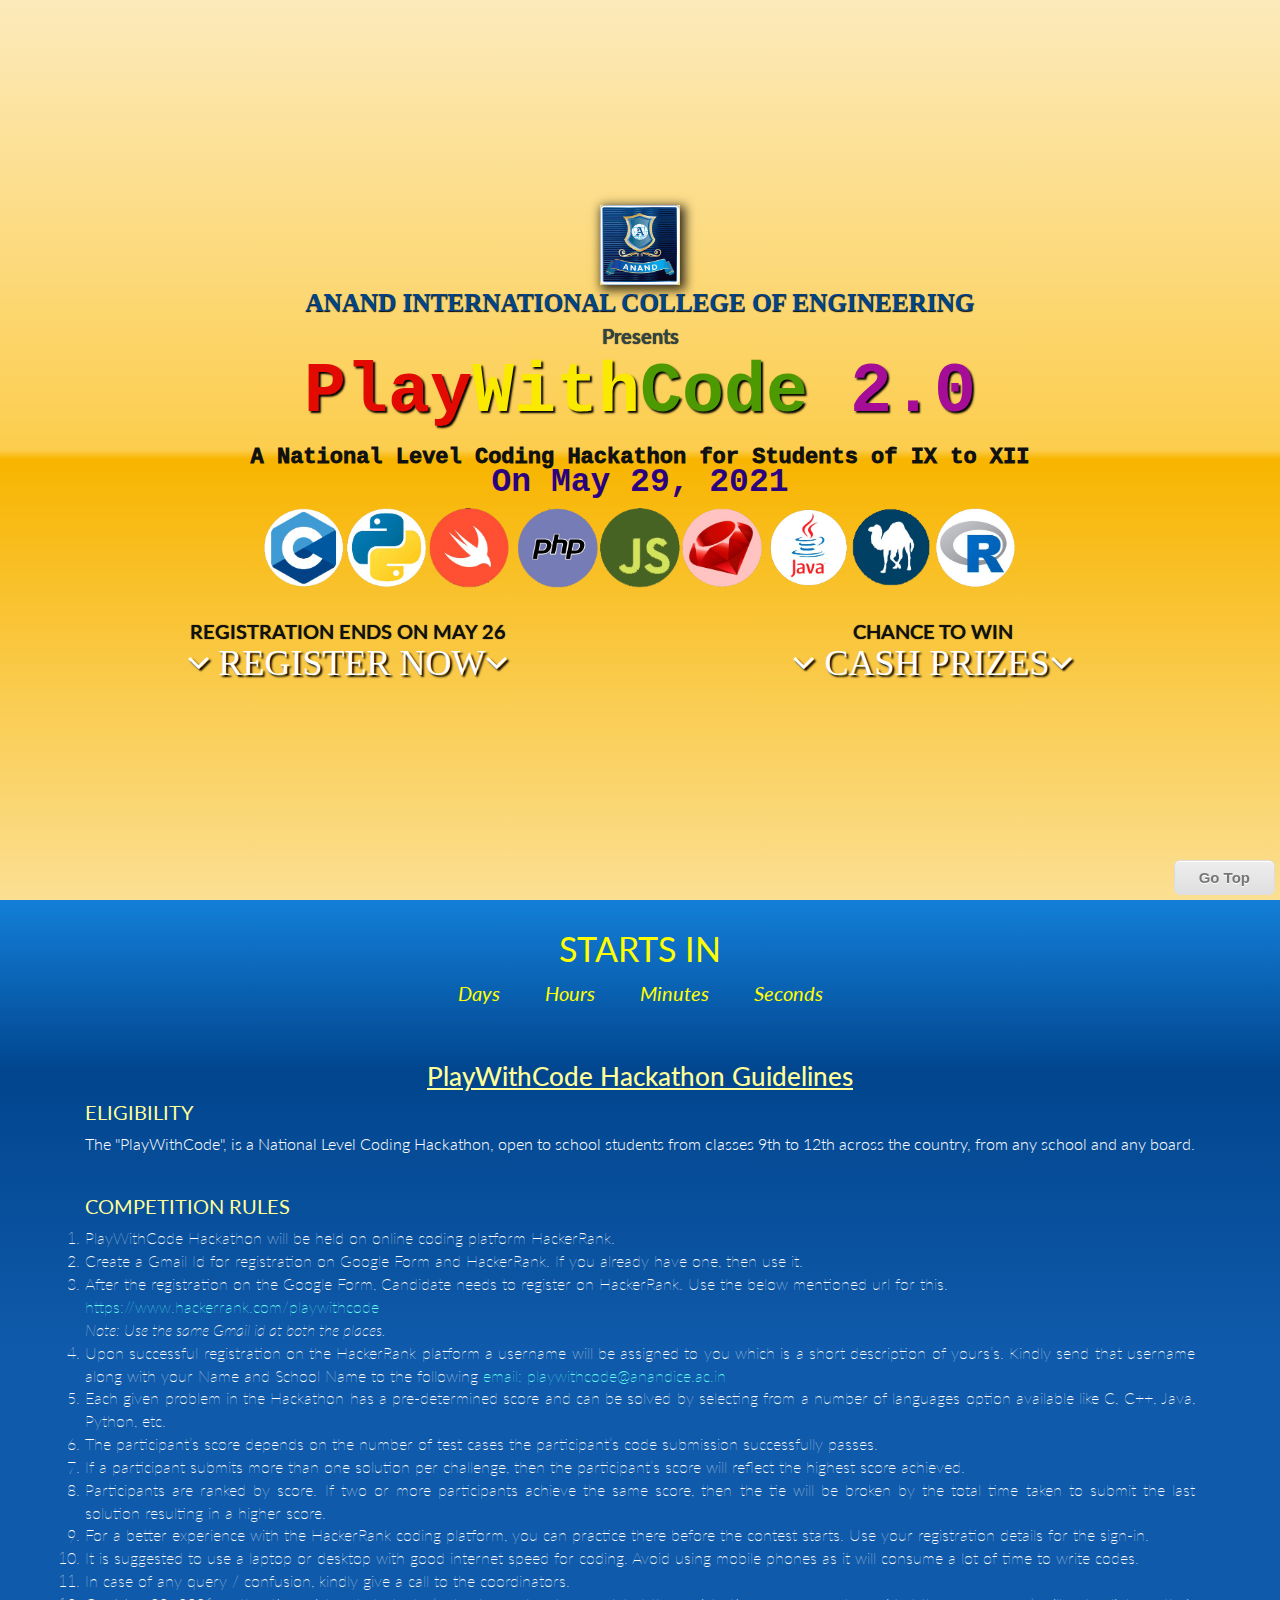
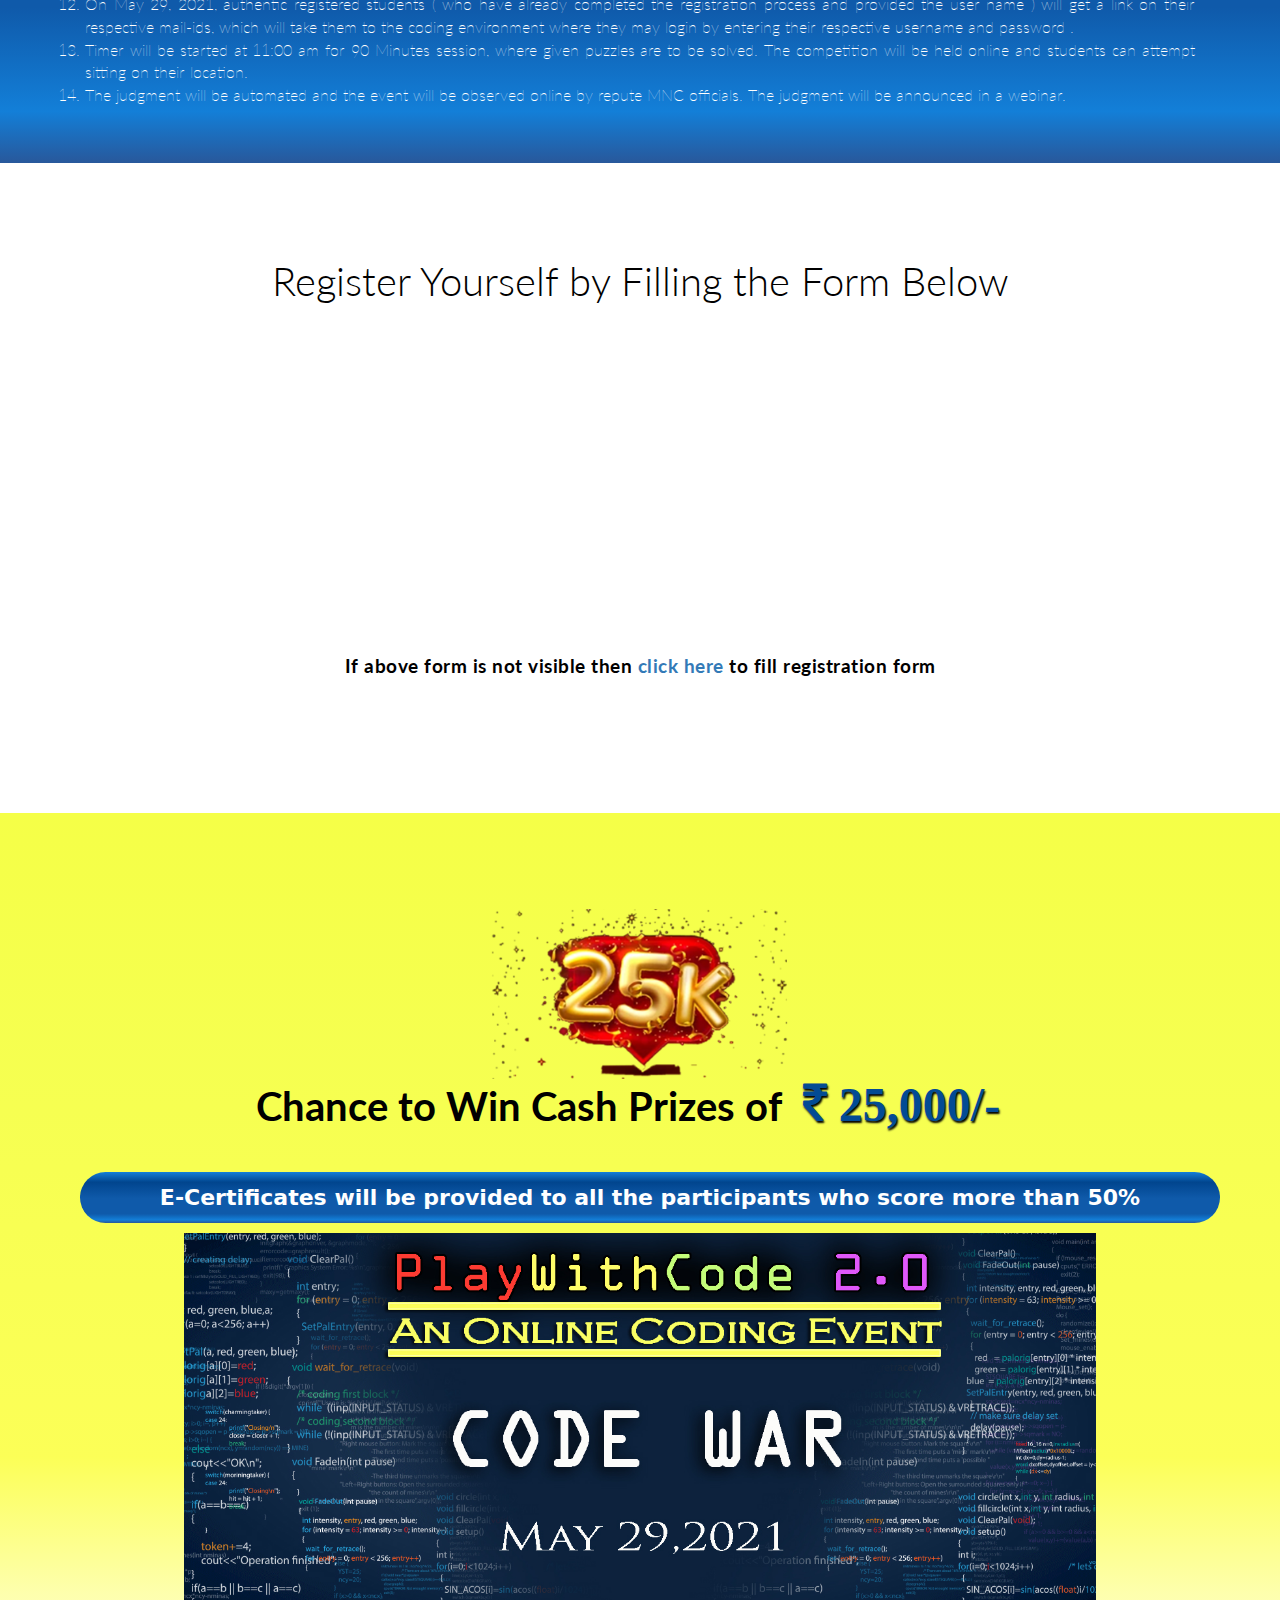
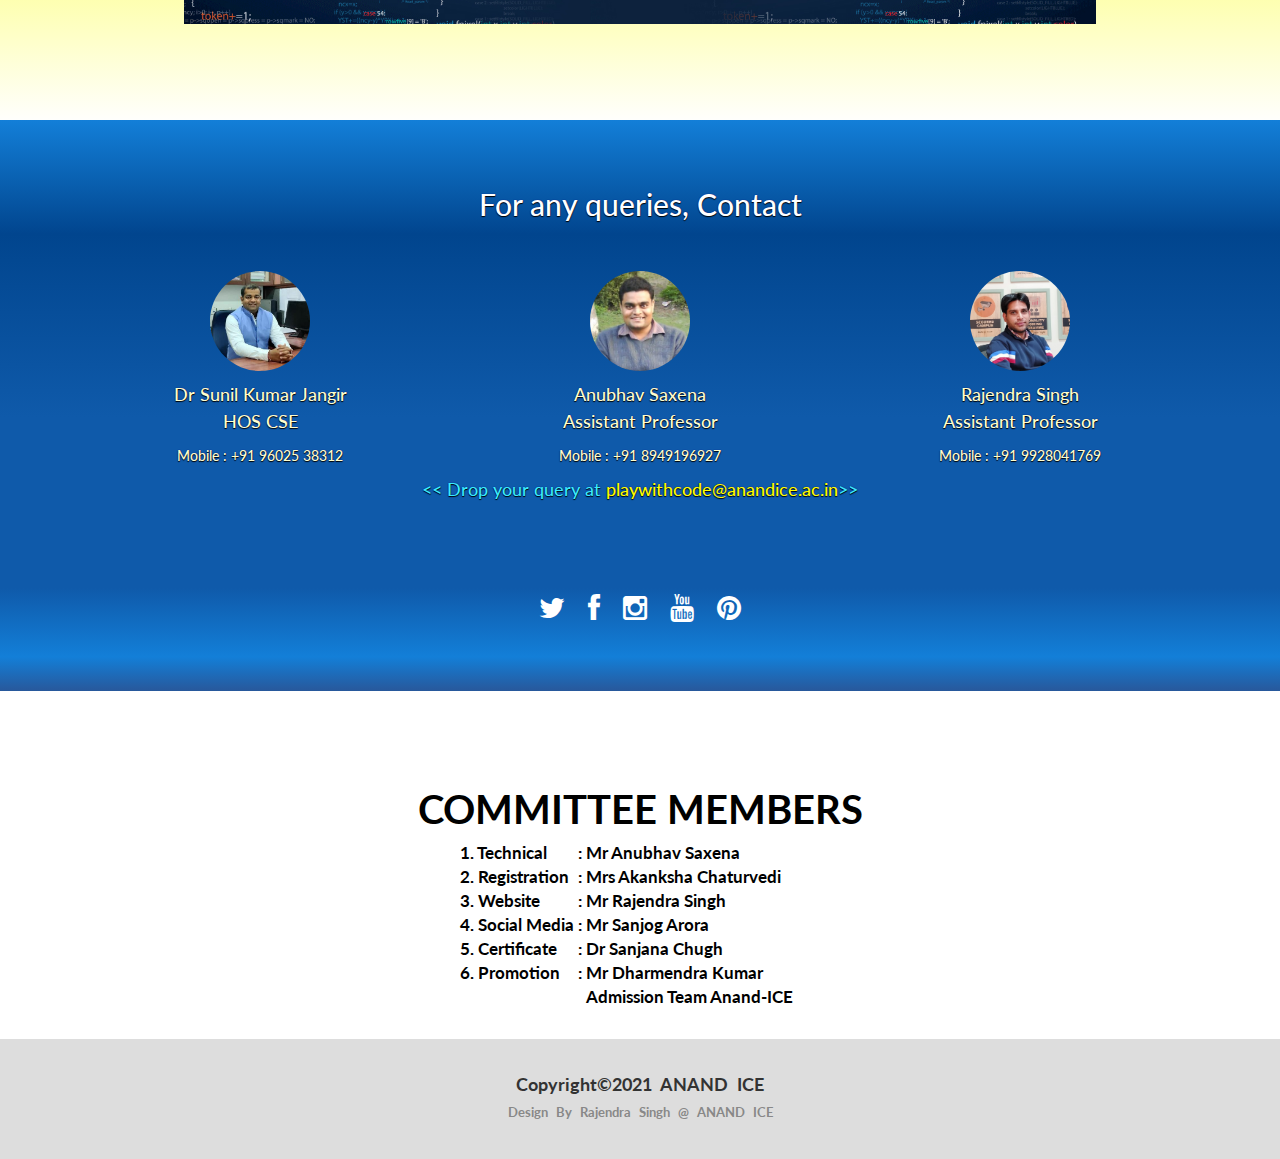
<file: index.html>
<!DOCTYPE html>
<html lang="en">
<head>
	<meta charset="utf-8">
	<title>PlayWithCode 2.0 | ANAND ICE | Online Hackathon</title>
    <meta name="viewport" content="width=device-width, initial-scale=1.0">
	<meta name="keywords" content="some keywords that best describe your business">
	<meta name="description" content="a short description of your company">
	<meta name="author" content="SRPACDY">

	<!-- Mobile Specific Metas
	================================================== -->
	<meta name="viewport" content="width=device-width, initial-scale=1, maximum-scale=1">

	<!-- CSS
	================================================== -->
	<link rel="stylesheet" href="css/bootstrap.css" type="text/css" media="screen">
	<link rel="stylesheet" href="css/bootstrap-theme.css" type="text/css" media="screen">
	<link rel="stylesheet" href="css/layout.css" type="text/css" media="screen">
	<link rel="stylesheet" href="css/background.css" type="text/css" media="screen">
	<link rel="stylesheet" href="css/font-awesome.min.css" type="text/css" media="screen">
	<link rel="stylesheet" href="css/quiz.css" type="text/css" media="screen">
	
	<!-- Favicons
	================================================== -->
	<link rel="shortcut icon" href="images/anand.jpg">

</head>
<body>

	<!-- Primary Page Layout
	================================================== -->

<div class="header bg" id="top">
	<div class="container">	
		<header class="col-xs-12 text-center"><a href="http://anandice.ac.in/" target="_blank"><img src="images/anand_logo.png" width="80" height="80" alt="" id="anandlogo" float="center"></a> 
			<p ><span class="txtshadow"><strong><span  style="font-family: algerian; font-size: 1.2em;">ANAND INTERNATIONAL COLLEGE OF ENGINEERING</span><br>
			<span style="font-size:20px;" id="presents">Presents</span></strong></span><br>
			<span class="txtshadow2" ><strong><span id="play">Play</span>With<span id="code">Code</span><span id="two"> 2.0</span></span>
			</p>
			<p class="txtshadow3" style="font-size:22px; font-family:Courier New, Courier, monospace; line-height: 25px">
				A National Level Coding Hackathon for Students of IX to XII <br> <strong style="font-size:1.5em; font-weight:600; color: #2b0180"> On May 29, 2021 </strong>
			</p>
				<!-- <img src="images/coding.jpg" width="300" height="120" alt="" id="anandlogo"> -->
				<img src="images/PL_02.png" width="250px" height="80px" alt="" >
				<img src="images/PL_01.png" width="250px" height="80px" alt="" >
				<img src="images/PL_03.png" width="250px" height="80px" alt="" >
			<div class="logo"   id="exam">					
				<div class="col-xs-12 text-center">
					<h4 style="font-size:20px; color: #F00;"><strong><span id="infor">Registered candidates will receive exam details and link on their registered mail id</span></strong></h4>
				</div>
			</div>
		</header>
		<div class="row">
			<div class="col-xs-6 text-center locat"><br><span class="full-text" id="p2">REGISTRATION ENDS ON MAY 26</span>
				<div class="down  loca">
					<a href="#register" class="smooth"><i class="fa fa-angle-down fa-3x"> <span id="p1">REGISTER NOW</span> </i><i class="fa fa-angle-down fa-3x"></i></a>
				</div>
			</div>
			<div class="col-xs-6 text-center locat" style="float: right;"><br><span class="full-text">CHANCE TO WIN</span>
				<div class="down  loca" >
					<a href="#prize" class="smooth"><i class="fa fa-angle-down fa-3x"> <span >CASH PRIZES</span> </i><i class="fa fa-angle-down fa-3x"></i></a>
				</div>
			</div>
		</div>
	</div>
</div>


<!--Block 2 --->
<div class="social modal-cont">
	<div class="container" >
		<div class="row">	
			<div class="col-xs-12 col-md-12 col-lg-12 text-center">
				<div class="logo"   id="main_head">
					<ul class="time"> 
					<li style="font-size:34px;">STARTS IN</li><br>
						<li>
							<span class="days" id="days"></span><br />
							<i class="full-text">Days</i>
							<i class="short-text">Day</i>
						</li>
						<li>
							<span class="hours" id="hours"></span><br />
							<i class="full-text">Hours</i>
							<i class="short-text">Hrs</i>
						</li>
						<li>
							<span class="minutes" id="minutes"></span><br />
							<i class="full-text">Minutes</i>
							<i class="short-text">Min</i>
						</li>
						<li>
							<span class="seconds" id="seconds"></span><br />
							<i class="full-text">Seconds</i>
							<i class="short-text">Sec</i>
						</li>
					</ul>
				</div>
				<div class="col-xs-12 text-center">
						<h3>PlayWithCode Hackathon Guidelines</h3>
						<h4>ELIGIBILITY</h4>
						<p>The "PlayWithCode", is a National Level Coding Hackathon, open to school students from classes 9th to 12th across the country, from any school and any board. </p><br> 
						<h4>COMPETITION RULES</h4>
						<div class="comprul" style="display: inline-block; text-align:justify; font-size:16px;">
						<ol>
						<li>PlayWithCode Hackathon will be held on online coding platform HackerRank.</li>
						<li>Create a Gmail Id for registration on Google Form and HackerRank. If you already have one, then use it.</li>
						<li>After the registration on the Google Form, Candidate needs to register on HackerRank. Use the below mentioned url for this.
							<br><a href="https://www.hackerrank.com/playwithcode" target="_blank">https://www.hackerrank.com/playwithcode</a>
							<br><i>Note: Use the same Gmail id at both the places.</i></li>
						<li>Upon successful registration on the HackerRank platform a username will be assigned to you which is a short description of yours’s. Kindly send that username along with your  Name and School Name to the following <a href = "mailto: playwithcode@nandice.ac.in">email: playwithcode@anandice.ac.in</a></li>
						<li>Each given problem in the Hackathon has a pre-determined score and can be solved by selecting from a number of languages option available like C, C++, Java, Python, etc.</li>
						<li>The participant’s score depends on the number of test cases the participant’s code submission successfully passes.</li>
						<li>If a participant submits more than one solution per challenge, then the participant’s score will reflect the highest score achieved.</li>
						<li>Participants are ranked by score. If two or more participants achieve the same score, then the tie will be broken by the total time taken to submit the last solution resulting in a higher score.</li>
						<li>For a better experience with the HackerRank coding platform, you can practice there before the contest starts. Use your registration details for the sign-in.</li>
						<li>It is suggested to use a laptop or desktop with good internet speed for coding. Avoid using mobile phones as it will consume a lot of time to write codes.</li>
						<li>In case of any query / confusion, kindly give a call to the coordinators.</li>
						<li>On May 29, 2021, authentic registered students ( who have already completed the registration process and provided the user name ) will get a link on their respective mail-ids, which will take them to the coding environment where they may login by entering their respective username and password .</li>
						<li>Timer will be started at 11:00 am for 90 Minutes session, where given puzzles are to be solved. The competition will be held online and students can attempt sitting on their location.</li>
						<li>The judgment will be automated and the event will be observed online by repute MNC officials. The judgment will be announced in a webinar.</li>
						</ol>
						<br>
						<br>
						</div>
				</div>				
			</div>
		</div>
	</div>
</div>

<!--Block 3 --->
<div class="about" id="register">
	<div class="container">
		<div class="row">
			<div class="col-xs-10 text-center" style="color:black;" id="instruct">
				<div class="about-content">
						<h2>Register Yourself by Filling the Form Below</h2>
					<iframe src="https://docs.google.com/forms/d/e/1FAIpQLSd_-7FXOgHrOrCstE6frb-CCed21Z1gK0fUohJt7_pjSxELmA/viewform?embedded=true" width="100%" height="300px" frameborder="0" marginheight="0" marginwidth="0" >Loading…</iframe>
					<p>If above form is not visible then <a href="https://docs.google.com/forms/d/e/1FAIpQLSd_-7FXOgHrOrCstE6frb-CCed21Z1gK0fUohJt7_pjSxELmA/viewform" target="_blank">click here</a>  to fill registration form</P>
				</div>				
			</div>
		</div>
	</div>
</div>


<!--Block 4 --->
<div class="features" id="prize" >
	<div class="container" style="background: linear-gradient(0deg, rgba(216 226 53,.7) 0%, rgba(252 255 84,.8) 47%, rgba(245,252,255,1) 100%);">
		<div class="row">
			<div class="col-xs-12 text-center">
				<div class="about-content">	
					<div class="col-lg-12 col-sm-12 col-xs-12 text-center"><img src="images/25k.png" width="300px" alt="">
					</div>				
					<h1><strong>Chance to Win Cash Prizes of <span>&nbsp;<i class="fa fa-rupee"></i> 25,000/- &nbsp; </span></Strong></h1><br>
					<!--Prize divide <div class="col-lg-4 col-sm-4 col-xs-12 text-center"><img src="images/Trophy 1.png" width="50%" alt="">
					</div>
					<div class="col-lg-4 col-sm-4 col-xs-12 text-center"><img src="images/Trophy 2.png" width="50%" alt="">
					</div>
					<div class="col-lg-4 col-sm-4 col-xs-12 text-center"><img src="images/Trophy 3.png" width="50%" alt="">
					</div>
					<div class="text-center money">		.
					<div class="col-xs-3 col-md-3" ></div>
					<div class="col-xs-6 col-md-6 banner2 alertPulse-css2"> 3 consolation prizes of &nbsp;<i class="fa fa-rupee"></i>&nbsp;2,000/- &nbsp;each</div>	
					<div class="col-xs-3 col-md-3" ></div>	--->
					<div class="col-xs-12 col-md-12 banner alertPulse-css"> E-Certificates will be provided to all the participants who score more than 50%</div>
					<img src="images/codmon.jpg" width="80%" alt="" id="coding contest">
					</div>					
				</div>
			</div>
		</div>
	</div>
</div>

		<div class="goback" >
			<a href="#top" class="smooth backButton">Go Top</a>
		</div>
	
<!--Block 1 
<div class="about">
	<div class="container">
		<div class="row">
			<div class="about-content text-center">
					<h2><strong>TECHNICAL PANEL</strong></h2>
			<div class="col-lg-4 col-sm-4 col-xs-12 text-center">
				<div class="expert">
				<img src="images/dummy.webp" alt="">
>				<p>Person 1 <br>Company 1</p>
				</div>				
			</div>
			<div class="col-lg-4 col-sm-4 col-xs-12 text-center">
				<div class="expert">
				<img src="images/dummy.webp" alt="">
				<p>Person 2 <br>Company 2</p>				
				</div>				
			</div>
			<div class="col-lg-4 col-sm-4 col-xs-12 text-center">
				<div class="expert">
				<img src="images/dummy.webp"alt="">	
				<p>Person 3 <br>Company 3</p>
				</div>				
			</div>
			</div>
		</div>
	</div>
</div>
--->
<!--Block 5 --->
<div class="social" id="contactus">
	<div class="container">
		<div class="row">
			<div class="col-xs-12 text-center">
				<div class="social-content">
					<h2>For any queries, Contact</h2><br>
					<div class="col-lg-4 col-md-4 col-xs-12 text-center text-center " style="position: relative;">
						<img src="images/21.jpg" width="50px" height="50px" alt="">
					<h4><!--<span class="yellow" >Coordinator</span> <br>--->Dr Sunil Kumar Jangir <br>HOS CSE  </h4><h5> Mobile : +91 96025 38312 </h5>
					</div>
					<div class="col-lg-4 col-md-4 col-xs-12 text-center text-center" position: relative;">
						<img src="images/22.jpg" width="50px" height="50px" alt="">
					<h4><!--<span class="yellow" >Co-Coordinator </span><br>--->Anubhav Saxena <br>Assistant Professor  </h4><h5> Mobile : +91 8949196927 </h5>
					</div>
					<div class="col-lg-4 col-md-4 col-xs-12 text-center text-center" position: relative;">
						<img src="images/23.jpg" width="50px" height="50px" alt="">
					<h4><!--<span class="yellow" >Co-Coordinator </span> <br>--->Rajendra Singh <br>Assistant Professor  </h4><h5> Mobile : +91 9928041769 </h5>
					</div>					
					<h4 style="color: #3aecfc;"><< Drop your query at <span class="yellow" >playwithcode@anandice.ac.in</span>>></h4>
					<div class="socmed">
						<a href="https://twitter.com/AnandcollegeEng" target="_blank"><i class="fa fa-twitter fa-2x"></i></a>
						<a href="https://www.facebook.com/Anand-International-College-of-Engineering-Jaipur-789735534445909/" target="_blank"><i class="fa fa-facebook fa-2x"></i></a>
						<a href="https://www.instagram.com/anandcollege.eng/" target="_blank"><i class="fa fa-instagram fa-2x"></i></a>
						<a href="https://www.youtube.com/channel/UCAcHeVvVgwRx7wSWw69RgYg/" target="_blank"><i class="fa fa-youtube fa-2x"></i></a>
						<a href="https://www.pinterest.com/anandice/" target="_blank"><i class="fa fa-pinterest fa-2x"></i></a>
					</div>					
				</div>				
			</div>
		</div>
	</div>
</div>

<!--Block 1 --->
<div class="about" style="font-size:1.2em">
	<div class="container">
		<div class="row">
		<div class="about-content">

			<h2 class=" text-center"><strong>COMMITTEE MEMBERS</strong></h2>
			<div class="col-lg-4 col-md-4 col-xs-12 text-center text-center "></div>
			<div class="col-lg-5 col-md-5 col-xs-12 text-center text-center ">
					<table style="color:black; text-align:left;">
					<tr>
						<td style="width=45%">1. Technical </td><td style="width=5%"> &nbsp;:&nbsp; </td><td style="width=55%">Mr Anubhav Saxena </td></tr>
					</tr>
					<tr>
						<td>2. Registration</td><td>&nbsp;:&nbsp;</td><td> Mrs Akanksha Chaturvedi </td></tr>
					</tr>
					<tr>
						<td>3. Website </td><td>&nbsp;:&nbsp;</td><td>Mr Rajendra Singh </td></tr>
					</tr>
					<tr>
						<td>4. Social Media  </td><td>&nbsp;:&nbsp;</td><td> Mr Sanjog Arora  </td></tr>
					</tr>
					<tr>
						<td>5. Certificate </td><td>&nbsp;:&nbsp;</td><td> Dr Sanjana Chugh  </td></tr>
					</tr>
					<tr>
						<td>6. Promotion  </td><td>&nbsp;:&nbsp;</td><td> Mr Dharmendra Kumar  </td></tr>
						<tr><td></td><td></td><td>Admission Team Anand-ICE </td></tr>
					</tr>
				</table>			
			</div>	
			<div class="col-lg-3 col-md-3 col-xs-12 text-center text-center "></div>
			</div>
		</div>
	</div>
</div>




<div class="footer">
	<div class="container">
		<div class="row">
			<div class="col-md-12 ">				
				<div class="copy text-center">Copyright&copy;2021 <a href="http://anandice.ac.in/" target="_blank">ANAND ICE</a>	
				<h7 class="copy" style="font-size: .7em; color: #888; float:left; ">Design By Rajendra Singh &#64; ANAND ICE</a></h7></div>	
			</div>			
		</div>
	</div>
</div>



	<!-- JS
	================================================== -->
	
	<script type="text/javascript" src="js/jquery-1.11.0.min.js"></script>
	<script type="text/javascript" src="js/scroll.js" charset="utf-8"></script>
	<script type="text/javascript" src="js/jquery.countdown.js" charset="utf-8"></script>
	<script type="text/javascript" src="js/countdown.js" charset="utf-8"></script>
	<script type="text/javascript" src="js/supersized.3.2.7.js" charset="utf-8"></script>
	<script type="text/javascript" src="js/images.js" charset="utf-8"></script>
	<script type="text/javascript" src="js/form.js" charset="utf-8"></script>

	<!-- End Document
	================================================== -->

</body>
</html>
</file>
<file: css/quiz.css>
#exam { display: none;} 
/*#instruct { display: none;}*/
#anandlogo{ 
  display: block;
  margin-left: auto;
  margin-right: auto;
  -webkit-box-shadow: 10px 10px 28px 2px rgba(0,0,0,0.75);
-moz-box-shadow: 10px 10px 28px 2px rgba(0,0,0,0.75);
box-shadow: 3px 3px 10px 2px rgba(0,0,0,0.80);
  }
 .blue{
	 color: #034b94;
 }
 .yellow{
	 color: #FFFF00;
 }
 .txtshadow {  
  font-size: 1.5em;	 
  color: #034387;
  text-shadow: 0px 1px 1px black;
 }
 .txtshadow #presents{
  color: #344;
  text-shadow: 0px 0px 1px black;
 }
 
 
 .txtshadow2 { 
  line-height: 1.2em;
  color: #fae900;
  text-shadow: 2px 2px 2px black;
  font-family: 'Brush Script MT', cursive, Courier, Courier New, monospace;
 }
 .txtshadow2 #play{	 
  color: #e30a02;
  text-shadow: 2px 2px 2px black;
 }
 .txtshadow2 #code{	 
  color: #4d9902;
  text-shadow: 2px 2px 2px black;
 }
 .txtshadow2 #two{	 
  color: #a60d97;
  text-shadow: 2px 2px 2px black;
 }
 
 
 .txtshadow3 {	 
  color: #111;
  font-weight:1000;
  /* text-shadow: 2px 2px 2px black, 0 0 15px rgba(255,0,0,0.75), 0 0 5px rgba(100,100,0,0.75); 
  text-shadow: 2px 2px 2px black, 0 0 15px rgba(0,0,0,0.75), 0 0 5px rgba(100,100,0,0.75); */
 }
 .locat {
	color: #111;
	font-size: 20px;
	font-weight: 600;
	position: relative;
	text-shadow: 0px 0px 1px black;
 }
  
 .loca {
	 color: #111;
	font-size: 12px;
	font-weight: 400;
	position: relative;
	text-shadow: 2px 2px 2px black;
 }
  
 }
 .modal-cont {
	font-weight:400;
	text-align: center;
	height: 100vh;
	overflow:"scroll";
	margin: 10%;
	padding: 20px;
	border: 1px solid #888;
	width: 100%;
	background-color: rgb(0,0,0); /* Fallback color */
	background-color: rgba(0,0,0,0.95); /* Black w/ opacity */
}
.modal-cont h3 {
	color: #FF9;
	font-size:26px;
	font-weight:500;
	text-decoration: underline;
}
.modal-cont h4 {
	color: #FF9;
	font-size:20px;
	font-weight:400;  
	text-align: left;
}
.modal-cont p {
  font-size:16px;
  font-weight:350; 
  text-align: justify;
}


.about-content h1 span{
	font-size: 1.2em;
	font-family: cursive, Snell Roundhand, Brushstroke fantasy;
	color: #034b94;
	text-shadow: 1px 2px 2px black;
}

.money {
	color: #53eefc;
	text-shadow: 0px 1px 1px black;
	
}
.money h4{
	line-height: 1.5em;
	color: #000;
	font-size: 1.7em;
	font-weight:500;
	font-weight: 400;
}

.goback {
	font-size: 10px;
	float: right;
	position: fixed; /* Stay in place */
	z-index: 99; /* Sit on top */
	bottom: 5px;
	right: 5px;
}
.backButton {	
	float: right;
	box-shadow:inset 0px 1px 0px 0px #ffffff;
	background:linear-gradient(to bottom, #ededed 5%, #dfdfdf 100%);
	background-color:#ededed;
	border-radius:6px;
	border:1px solid #dcdcdc;
	display:inline-block;
	cursor:pointer;
	color:#777777;
	font-family:Arial;
	font-size:15px;
	font-weight:bold;
	padding:6px 24px;
	text-decoration:none;
	text-shadow:0px 1px 0px #ffffff;
}
.backButton:hover {
	background:linear-gradient(to bottom, #dfdfdf 5%, #ededed 100%);
	background-color:#dfdfdf;
}
.backButton:active {
	position:relative;
	top:1px;
}

.expert img{
	border-radius: 50%;
	width: 150px;
	height: 150px;
	margin-top: 20px;
	
} 

.social-content img{
	border-radius: 50%;
	width: 100px;
	height: 100px;
	margin-top: 20px;
	
} 
.alertPulse-css {
    animation: alertPulse 1s ease-out;
    animation-iteration-count: infinite;
    opacity: 5000;
    background: rgb(19,127,216); /* Old browsers */
background: -moz-linear-gradient(top, rgba(19,127,216,1) 0%, rgba(1,69,142,1) 20%, rgba(15,90,170,1) 52%, rgba(15,90,170,1) 78%, rgba(15,90,170,1) 82%, rgba(15,90,170,1) 82%, rgba(19,127,216,1) 94%, rgba(19,127,216,1) 94%, rgba(40,88,155,1) 100%); /* FF3.6-15 */
background: -webkit-linear-gradient(top, rgba(19,127,216,1) 0%,rgba(1,69,142,1) 20%,rgba(15,90,170,1) 52%,rgba(15,90,170,1) 78%,rgba(15,90,170,1) 82%,rgba(15,90,170,1) 82%,rgba(19,127,216,1) 94%,rgba(19,127,216,1) 94%,rgba(40,88,155,1) 100%); /* Chrome10-25,Safari5.1-6 */
background: linear-gradient(to bottom, rgba(19,127,216,1) 0%,rgba(1,69,142,1) 20%,rgba(15,90,170,1) 52%,rgba(15,90,170,1) 78%,rgba(15,90,170,1) 82%,rgba(15,90,170,1) 82%,rgba(19,127,216,1) 94%,rgba(19,127,216,1) 94%,rgba(40,88,155,1) 100%); /* W3C, IE10+, FF16+, Chrome26+, Opera12+, Safari7+ */
filter: progid:DXImageTransform.Microsoft.gradient( startColorstr='#137fd8', endColorstr='#28589b',GradientType=0 ); /* IE6-9 */

}

.banner {
  font-family: system-ui;
  margin: 1rem;
  border-radius: 100px;
  font-size: 2.2rem;
  color: white;
  text-align: center;
  padding: 1rem 3rem;
}
.alertPulse-css2 {
    animation: alertPulse 1s ease-out;
    animation-iteration-count: infinite;
    opacity: 1;
    background: rgb(19,127,216); /* Old browsers */
background: -moz-linear-gradient(top, rgba(19,127,216,1) 0%, rgba(1,69,142,1) 20%, rgba(15,90,170,1) 52%, rgba(15,90,170,1) 78%, rgba(15,90,170,1) 82%, rgba(15,90,170,1) 82%, rgba(19,127,216,1) 94%, rgba(19,127,216,1) 94%, rgba(40,88,155,1) 100%); /* FF3.6-15 */
background: -webkit-linear-gradient(top, rgba(19,127,216,1) 0%,rgba(1,69,142,1) 20%,rgba(15,90,170,1) 52%,rgba(15,90,170,1) 78%,rgba(15,90,170,1) 82%,rgba(15,90,170,1) 82%,rgba(19,127,216,1) 94%,rgba(19,127,216,1) 94%,rgba(40,88,155,1) 100%); /* Chrome10-25,Safari5.1-6 */
background: linear-gradient(to bottom, rgba(19,127,216,1) 0%,rgba(1,69,142,1) 20%,rgba(15,90,170,1) 52%,rgba(15,90,170,1) 78%,rgba(15,90,170,1) 82%,rgba(15,90,170,1) 82%,rgba(19,127,216,1) 94%,rgba(19,127,216,1) 94%,rgba(40,88,155,1) 100%); /* W3C, IE10+, FF16+, Chrome26+, Opera12+, Safari7+ */
filter: progid:DXImageTransform.Microsoft.gradient( startColorstr='#137fd8', endColorstr='#28589b',GradientType=0 ); /* IE6-9 */

}

.banner2 {
	width:50%;
  font-family: system-ui;
  margin: 1rem;
  border-radius: 100px;
  font-size: 2.2rem;
  color: white;
  text-align: center;
  padding: 1rem 3rem;
}

.comprul li{
	font-weight:100;
}

.comprul li a{
	color:#69faf3;
}
</file>
<file: css/layout.css>
/*!
 * Bootstrap v3.3.1 (http://getbootstrap.com)
 * Copyright 2011-2014 Twitter, Inc.
 * Licensed under MIT (https://github.com/twbs/bootstrap/blob/master/LICENSE)
 *
* Theme Name: SRPACDY
 */

@import url(http://fonts.googleapis.com/css?family=Lato:300,400,700);

body {
	color: #fff;
	font-family: 'Lato', sans-serif;
	font-weight: 300;
	width: 100%;
	height: 100%;
	margin: 0;
}
h1, h2, h3, h4, h5, h6 {
	font-family: 'Lato', sans-serif;
	font-weight: 300;
	font-size: 40px;
}

.bg {
	/*background: none repeat scroll 0 0 rgba(25, 200, 250, 0.70);*/
	background: rgb(52,179,245);
	background: #fceabb; /* Old browsers */
	background: -moz-linear-gradient(top, #fceabb 0%, #fccd4d 50%, #f8b500 51%, #fbdf93 100%); /* FF3.6-15 */
	background: -webkit-linear-gradient(top, #fceabb 0%,#fccd4d 50%,#f8b500 51%,#fbdf93 100%); /* Chrome10-25,Safari5.1-6 */
	background: linear-gradient(to bottom, #fceabb 0%,#fccd4d 50%,#f8b500 51%,#fbdf93 100%); /* W3C, IE10+, FF16+, Chrome26+, Opera12+, Safari7+ */
	filter: progid:DXImageTransform.Microsoft.gradient( startColorstr='#fceabb', endColorstr='#fbdf93',GradientType=0 ); /* IE6-9 */
}

/* HEADER */

.header {
	color: #fff;
	margin: 0;
	position: relative;
	width: 100%;	
    padding: 5% 0 10%;	
}
.header:after{
	content: "";
	width: 100%;
	height: 100%;
	position: absolute;
	top: 0;
	left: 0;
	z-index: -1;
	background-color: rgba(0,0,0,0.0);
}
.header .col-xs-12{
	position: static;
}
.logo2 {
	text-align: center;
	width: 100%;
}
.logo {
	display: inline-block;
	width: 100%;
}
.logo a {
	display: inline-block;	
}
.logo p {
	font-size: 80px;
	margin: 20px 0;
	line-height: 100px;
}
.time {
	color: #ff0;
	display: block;
	font-size: 20px;
	line-height: 18px;
	margin: 0;
	position: relative;
}
		.short-text { display: none; }
		.full-text { display: inline-block; }
.time span {
	display: inline-block;
	font-size: 80px;
	font-weight: 400;
	line-height: 80px;
	margin: 0 0 20px;
}
ul.time {
    list-style: none outside none;
    margin: 40px 0;
}
ul.time li {
    display: inline-block;
    margin: 0 20px;
    position: relative;
    font-weight: 400;
}
.down {
	position: absolute;
	bottom: 4.5%;
	left: 0;
	z-index: 2;
	text-align: center;
	width: 100%;
}
.down a i {
	color: #fff;
	height: 50px;
	-o-transition:all .3s;
	-moz-transition:all .3s;
	-webkit-transition:all .3s;
	-ms-transition:all .3s;
}
.down a:hover i{
	height: 60px;
	margin-top: -10px;
	-o-transition:all .3s;
	-moz-transition:all .3s;
	-webkit-transition:all .3s;
	-ms-transition:all .3s;
}
.down a:focus {
	outline: none;
}


.txtshadow2 {
  font-size: 5em;	 
 }
 
/* END HEADER */

/* ABOUT */

.about{
	background: #fff;
	padding-bottom:30px;
}
.about h2{
	color: #000;
}
.about p{
	font-size: 19px;
	color: #000;
	line-height: 1.7;
	margin-top: 27px;
	letter-spacing: .5px;
}
.about .col-xs-10{
	float: none;
	margin: 0 auto;
}
.about-content{
	margin: 30px 0;
}

/* END ABOUT */

/* FEATURES */

.features{	
	background: rgb(252,252,252); /* Old browsers */
background: -moz-linear-gradient(top, rgba(245,255,71,1) 0%,rgba(245,255,71,0.95) 29%,rgba(251,255,45,0.8) 71%,rgba(255,255,252,0.95) 100%); /* FF3.6-15 */
background: -webkit-linear-gradient(top, rgba(245,255,71,1) 0%,rgba(245,255,71,0.95) 29%,rgba(251,255,45,0.8) 71%,rgba(255,255,252,0.95) 100%); /* Chrome10-25,Safari5.1-6 */
background: linear-gradient(to bottom, rgba(245,255,71,1) 0%,rgba(245,255,71,0.95) 29%,rgba(251,255,45,0.8) 71%,rgba(255,255,252,0.95) 100%); /* W3C, IE10+, FF16+, Chrome26+, Opera12+, Safari7+ */
filter: progid:DXImageTransform.Microsoft.gradient( startColorstr='#fcfcfc', endColorstr='#fffffc',GradientType=0 ); /* IE6-9 */

}
.features h1{
	color: #000;
}
.features-content{
	margin: 30px 0 0;
}
.grid{
	margin-top: 40px;
}
.grid p{
	font-size: 19px;
	color: #000;
	line-height: 1.8;
	margin-top: 15px;
	margin-bottom: 30px;
	letter-spacing: .5px;
}
.grid i{
	color: #000;
}
.grid b{
	display: block;
	color: #f83145;
	font-size: 19px;
	font-weight: 700;
}

/* END FEATURES */

/* SOCIAL MEDIA */

.social{
	background: rgb(19,127,216); /* Old browsers */
background: -moz-linear-gradient(top, rgba(19,127,216,1) 0%, rgba(1,69,142,1) 20%, rgba(15,90,170,1) 52%, rgba(15,90,170,1) 78%, rgba(15,90,170,1) 82%, rgba(15,90,170,1) 82%, rgba(19,127,216,1) 94%, rgba(19,127,216,1) 94%, rgba(40,88,155,1) 100%); /* FF3.6-15 */
background: -webkit-linear-gradient(top, rgba(19,127,216,1) 0%,rgba(1,69,142,1) 20%,rgba(15,90,170,1) 52%,rgba(15,90,170,1) 78%,rgba(15,90,170,1) 82%,rgba(15,90,170,1) 82%,rgba(19,127,216,1) 94%,rgba(19,127,216,1) 94%,rgba(40,88,155,1) 100%); /* Chrome10-25,Safari5.1-6 */
background: linear-gradient(to bottom, rgba(19,127,216,1) 0%,rgba(1,69,142,1) 20%,rgba(15,90,170,1) 52%,rgba(15,90,170,1) 78%,rgba(15,90,170,1) 82%,rgba(15,90,170,1) 82%,rgba(19,127,216,1) 94%,rgba(19,127,216,1) 94%,rgba(40,88,155,1) 100%); /* W3C, IE10+, FF16+, Chrome26+, Opera12+, Safari7+ */
filter: progid:DXImageTransform.Microsoft.gradient( startColorstr='#137fd8', endColorstr='#28589b',GradientType=0 ); /* IE6-9 */
}
.social-content{
	margin: 30px 0;
}
.social-content h2{
	font-size: 30px;
	color: #fff;
	font-weight: 500;
	text-shadow: 0px 1px 1px black, 0 0 2px rgba(100,0,0,0.05), 0 0 1px darkblue;
}
.social-content h4{
	font-size: 18px;
	color: #FFC;
	font-weight: 500;
	line-height: 1.5;
	text-shadow: 0px 1px 1px black, 0 0 2px rgba(100,0,0,0.05), 0 0 1px darkblue;
}
.social-content h5{
	font-size: 14px;
	color: #FFC;
	font-weight: 500;
	line-height: 1.5;
	text-shadow: 0px 1px 1px black, 0 0 2px rgba(100,0,0,0.05), 0 0 1px darkblue;
}

.socmed {
	margin-top: 82px;
	display: inline-block;
}
.socmed i{
	margin: 0 10px;
}
.socmed a{
	color: #fff;
	font-weight: 500;
	text-decoration: none;
	-o-transition:all .3s;
	-moz-transition:all .3s;
	-webkit-transition:all .3s;
	-ms-transition:all .3s;
}
.socmed a:hover{
	color:#bf0013;
}

/* END SOCIAL MEDIA */

/* SUBSCRIBE */

.subscribe {
	background: #fff;
	color: #222;
}
.subscribe h1{
	color: #000;
}
.subscribe-form {
	margin: 30px 0;
}
.subscribe-form i {
	margin: 0 0 20px 0;
}
.subscribe-form form {
	margin: 44px 0 0 0;
}
.subscribe input[type=text] { 
	display: block;
	background: #fff;
	border: 1px solid #cccccc;
	border-radius: 30px;
	color: #888;
	padding: 11.5px 25px;
	width: 80%;
	font-weight: 400;
	color: #999;
	margin: 0 auto 20px;
	}
.subscribe input[type=submit] {
	background: #f83145;
	border: 0;
	border-radius: 30px;
	color: #fff;
	cursor: pointer;
	margin-left: 20px; 
	padding: 11.5px 25px;
	position: relative; 
	font-size: 15px;
	font-weight: 700;
	text-transform: uppercase;
	letter-spacing: 1px;
	}
	
/* END SUBSCRIBE */


/* FOOTER */

.footer {
    background: #DDD;
	display: block;
	margin: 0;
	padding: 15px 0;
	position: relative;
	width: 100%;
	word-spacing:5px;
}
.copy {
	width: 100%;
	position: relative;
	display: block;
	margin: 10px 0;
	line-height: 14pt;
	color: #333;
	font-weight: 700;
	font-size: 13px;
}
.copy a {
	color: #333;
	text-decoration: none;
	-o-transition:all .3s;
	-moz-transition:all .3s;
	-webkit-transition:all .3s;
	-ms-transition:all .3s;
}
.copy a:hover {
	color:#f83145;
}

/* END FOOTER */

/* #Media Queries
================================================== */
	
	/* Smaller than standard 960 (devices and browsers) */
	@media only screen and (min-width: 1200px) {
		.short-text { display: none; }
		.full-text { display: inline-block; }
	}

	@media only screen and (min-width: 768px) {		
		.short-text { display: none; }
		.full-text { display: inline-block; }
		.header{
			height: 100vh;
			display: -webkit-box;
		    display: -ms-flexbox;
		    display: -moz-box;
		    display: -webkit-flex;
		    display: flex;
		    -webkit-flex-wrap: wrap;
		    -ms-flex-wrap: wrap;
		    flex-wrap: wrap;
		    -ms-flex-align: center;
			-webkit-align-items: center;
			-webkit-box-align: center;
			align-items: center;       
			-webkit-justify-content: center;
			justify-content: center;
			padding: 0;
		}
		.logo a {
			position: absolute;
			left: 50%;
			margin-left: -144.5px;
			z-index: 2;
			top: 8.5%;
		}
		.down{
			bottom: 7.5%;
		}
		.about-content{
			margin: 96px 0;
		}
		.about p{
			line-height: 2.2;
		}
		.features-content{
			margin: 88px 0;
		}
		.grid p{
			margin-bottom: 0;
		}
		.grid i{
			height: 75px;
		}
		.social-content{
			margin: 68px 0;
		}
		.subscribe input[type=text] { 
			width: 36%;
			margin: 0;
			display: inline;
		}
		.subscribe-form {
			margin: 126px 0;
		}
		.footer {
			padding: 26px 0;
		}
		.copy {
			font-size: 18px;
		}
		.contact{
			padding: 114px 0;
		}
		.contact_form textarea{
			margin: 30px 0;
		}
	}

	@media only screen and (min-width: 976px) and (max-width: 1199px) {
		.short-text { display: none; }
		.full-text { display: inline-block; }

		.time span {
			font-size: 50px;
			line-height: 50px;
		}
		.contact-details {
			margin: 30px 0 0;
		}
	}
	/* Tablet Portrait size to standard 960 (devices and browsers) */
	@media only screen and (min-width: 768px) and (max-width: 976px) {
		.short-text { display: inline-block; }
		.full-text { display: none; }

.time span {
	font-size: 40px;
	line-height: 40px;
}
.contact-details {
	margin: 30px 0 0;
}
	}

	/* All Mobile Sizes (devices and browser) */
	@media only screen and (max-width: 767px) {
		.short-text { display: none; }
		.full-text { display: inline-block; }
.txtshadow2 {
  font-size: 2em;	 
 }
 .logo {
	display: inline-block
	text-align: center;
	width: 100%;
}
.logo2 {
	width: 100%;
}
	}

	/* Mobile Landscape Size to Tablet Portrait (devices and browsers) */
	@media only screen and (min-width: 480px) and (max-width: 767px) {
		.short-text { display: inline-block;  }
		.full-text { display: none; }
h1, .h1 { font-size: 30px;}
h2, .h2 { font-size: 26px;}
h3, .h3 { font-size: 20px;}
h4, .h4 { font-size: 16px;}
h5, .h5 { font-size: 12px;}
h6, .h6 { font-size: 10px;}
.header {
	padding: 2% 0 5%;
}
.txtshadow2 {
  font-size: 4em;	 
 }
 .logo {
	width: 100%;
}
.logo2 {
	width: 100%;
}
.countdown {
	padding: 50px 0;
}
.time span {
	font-size: 40px;
	line-height: 40px;
}
ul.time li {
	margin: 0 15px;
}
.subscribe {
	margin: 0;
	padding: 50px 0;
}
.contact {
	padding: 30px 0;
}
.contact-details {
	margin: 30px 0 0;
}
.footer {
	padding: 15px 0;
}
.socmed {
	margin: 10px 0 20px;
}
.socmed i {
	font-size: 2em;
	margin: 0 10px;
}
	}

	/* Mobile Portrait Size to Mobile Landscape Size (devices and browsers) */
	@media only screen and (max-width: 479px) {
		.short-text { display: inline-block; }
		.full-text { display: none; }
h1, .h1 { font-size: 30px;}
h2, .h2 { font-size: 26px;}
h3, .h3 { font-size: 20px;}
h4, .h4 { font-size: 16px;}
h5, .h5 { font-size: 12px;}
h6, .h6 { font-size: 10px;}

.txtshadow2 {
  font-size: 3em;	 
 }
.logo {
	width: 100%;
}
.logo2 {
	width: 100%;
}
.logo a {
	margin: 0;
}
.logo p {
	font-size: 100px;
	line-height: 100px;
	margin: 10px 0;
}
.down {
	display: none;
}
.countdown {
	padding: 10px 0;
}
.time span {
	font-size: 40px;
	line-height: 40px;
}
ul.time li {
	margin: 0 12px 12px;
}
.subscribe {
	margin: 0;
	padding: 50px 0;
}
.contact {
	padding: 30px 0;
}
.contact-details {
	font-size: 18px;
	margin: 30px 0 0;
}
.contact-details i {
	font-size: 18px;
	margin-right: 5px;
}
.footer {
	padding: 15px 0;
}
.socmed {
	margin: 10px 0 20px;
}
.socmed i {
	font-size: 1.8em;
	margin: 0 5px;
}
	}

/* #Font-Face
================================================== */
/* 	This is the proper syntax for an @font-face file 
		Just create a "fonts" folder at the root, 
		copy your FontName into code below and remove
		comment brackets */
		
/*	@font-face {
	    font-family: 'FontName';
	    src: url('../fonts/FontName.eot');
	    src: url('../fonts/FontName.eot?iefix') format('eot'),
	         url('../fonts/FontName.woff') format('woff'),
	         url('../fonts/FontName.ttf') format('truetype'),
	         url('../fonts/FontName.svg#webfontZam02nTh') format('svg');
	    font-weight: normal;
	    font-style: normal; }
*/
</file>
<file: css/background.css>
/*!
 * Bootstrap v3.3.1 (http://getbootstrap.com)
 * Copyright 2011-2016 Twitter, Inc.
 * Licensed under MIT (https://github.com/twbs/bootstrap/blob/master/LICENSE)
 *
 * 
 *
 * Theme Name: SRPACDY
 */

.bgindex, .bgwithout {
	z-index: -999;
	}	
.bgindex { 	
    height: 100%;
    left: 0px;
    position: fixed;
    top: 0px;
    width: 100%;
	}
.logo-index {
	margin: 40px 0;
	position: relative;
	display: inherit;
}
.nav-content{
	left: 0px;
	opacity: 1;
	padding-top: 30px;
}
.nav-content a{
	background-clip: padding-box;
	border: 8px solid #fff;
	box-shadow: 1px 1px 3px rgba(0,0,0,0.1);
	color: rgba(255,255,255,0.1);
	display: block;
	font-family: Bebas Neue;
	font-size: 135px;
	line-height: 100px;
	letter-spacing: 30px;
	margin: 0 0 20px 0;
	outline: none;
	padding: 2%;
	text-align: center;
	text-decoration: none;
	text-shadow: 0px 0px 10px rgba(255,255,255,0.9);
	transition: all 0.3s ease-in-out;
	-webkit-background-size: 100%; -moz-background-size: 100%; -o-background-size: 100%; background-size: 100%; 
	-webkit-transition: all 0.3s ease-in-out;
	-moz-transition: all 0.3s ease-in-out;
	-o-transition: all 0.3s ease-in-out;
	-ms-transition: all 0.3s ease-in-out;
}
.nav-content a:hover{
	border: 8px solid #000;
	box-shadow: 1px 3px 7px rgba(0,0,0,0.25);
	color: rgba(255,255,255,0.9);
	text-shadow: 1px 1px 10px rgba(0,0,0,0.99);
}

/* Main Items */
.bg-left a{
	background: url(../images/background/05.jpg) no-repeat center center;
	background-size: 100%;
	margin: 0 0 30px;
}
.bg-right a{
	background: url(../images/background/02.jpg) no-repeat center center;
	background-size: 100%;
	margin: 0 0 30px;
}
	
/* ===================================

	Supersized - Fullscreen Slideshow jQuery Plugin
	Version : 3.2.7
	Site	: www.buildinternet.com/project/supersized
	
	Author	: Sam Dunn
	Company : One Mighty Roar (www.onemightyroar.com)
	License : MIT License / GPL License
	
*/

* { margin:0; padding:0; }

#supersized { display:block; position:fixed; left:0; top:0; overflow:hidden; z-index:-999; height:100%; width:100%;}
#supersized img { width:auto; height:auto; position:relative; display:none; outline:none; border:none; }
#supersized.speed img { -ms-interpolation-mode:nearest-neighbor; image-rendering: -moz-crisp-edges; }	/*Speed*/
#supersized.quality img { -ms-interpolation-mode:bicubic; image-rendering: optimizeQuality; }			/*Quality*/
#supersized li {display:block; list-style:none; z-index:-30; position:fixed; overflow:hidden; top:0; left:0; width:100%; height:100%; background:#111; }
#supersized li.activeslide { z-index:-10; }
#supersized li.prevslide { z-index:-20; }
#supersized li.activeslide { z-index:-10; }
#supersized li.prevslide img, #supersized li.activeslide img{ display:inline;}
/* =================================== */

/* ============ panel ================ */
#buy {
	top: 35px;
}
#buy img{
	padding: 8px 0 0 2px;
}
#switcher_btn {
	top: 75px;
}
#buy, #switcher_btn {
	background: #efefef;
	border: 1px solid #c9c9c9;
	border-radius: 0px 20px 20px 0px;
	box-shadow: inset 0 1px 0 #fff;
	cursor: pointer;
	display: block;
	height: 33px;
	left: 0px;
	position: fixed;
	width: 35px;
	z-index:10000;
	-webkit-box-shadow: inset 0 1px 0 #fff;
	-moz-box-shadow: inset 0 1px 0 #fff;
}
#switcher_btn img{
	padding: 3px 0 0 3px;
}
#buy a, #switcher_btn a{
	outline:none;
}
#styleSwitcher {
	background-color: #efefef ;
	border: 1px solid #c9c9c9;
	box-shadow: inset 0 1px 0 #fff;
	display: none;
	font-family: arial;
	font-size: 11px;
	left: 0px;
	padding: 10px;
	position: fixed;
	top: 75px;
	width: 210px;
	z-index:10000;
	-webkit-box-shadow: inset 0 1px 0 #fff;
	-moz-box-shadow: inset 0 1px 0 #fff;
	-moz-border-radius-topright:3px;
	-webkit-border-top-right-radius:3px;
	-moz-border-radius-bottomright:3px;
	-webkit-border-bottom-right-radius:3px;
}
#styleSwitcher h6{
	color: #000;
}
#styleSwitcher span {
	font-size: 13px;
	margin: 0 5px;
}
hr {
	display: block;
	height: 1px;
	border-top: 1px dashed #ccc;
	margin: 3px 0;
	padding: 0;
}
.bg-text {
	height: 30px;
}
.bg-color {
	height: 55px;
}
.pattern {
	border:1px solid #ccc;
	display: block;
	float:left;
	height: 25px;
	list-style:none;
	margin-right:2px;
	margin-left:2px;
	margin-bottom:5px;
	width: 40px;
}
.close_btn{
	cursor: pointer;
	display: block;
	position: absolute;
	right: -11px;
	top: -11px;
}
.fadeOption {
   opacity: 1;
   transition: opacity .25s ease-in-out;
   -moz-transition: opacity .25s ease-in-out;
   -webkit-transition: opacity .25s ease-in-out;
   -ms-transition: opacity .25s ease-in-out;
   }
.fadeOption:hover {
	opacity: 0.8;
}
.bg-pattern a, .bg-style a{
	color: #000;
	text-decoration: none;
}
.bgs{line-height: 30px;}
.bgs h6 {
	display: inline;
	margin-left: 5px;
}

.left{background: url(../images/background/05.jpg) no-repeat center center; background-size: 75px;}
.right{background: url(../images/background/02.jpg) no-repeat center center; background-size: 75px;}

.trs{height:30px; width:60px; float:left;}
.tr{background: url(../images/background/03.jpg) no-repeat center center; background-size: 75px;}

/*============== panel ===============*/
</file>
